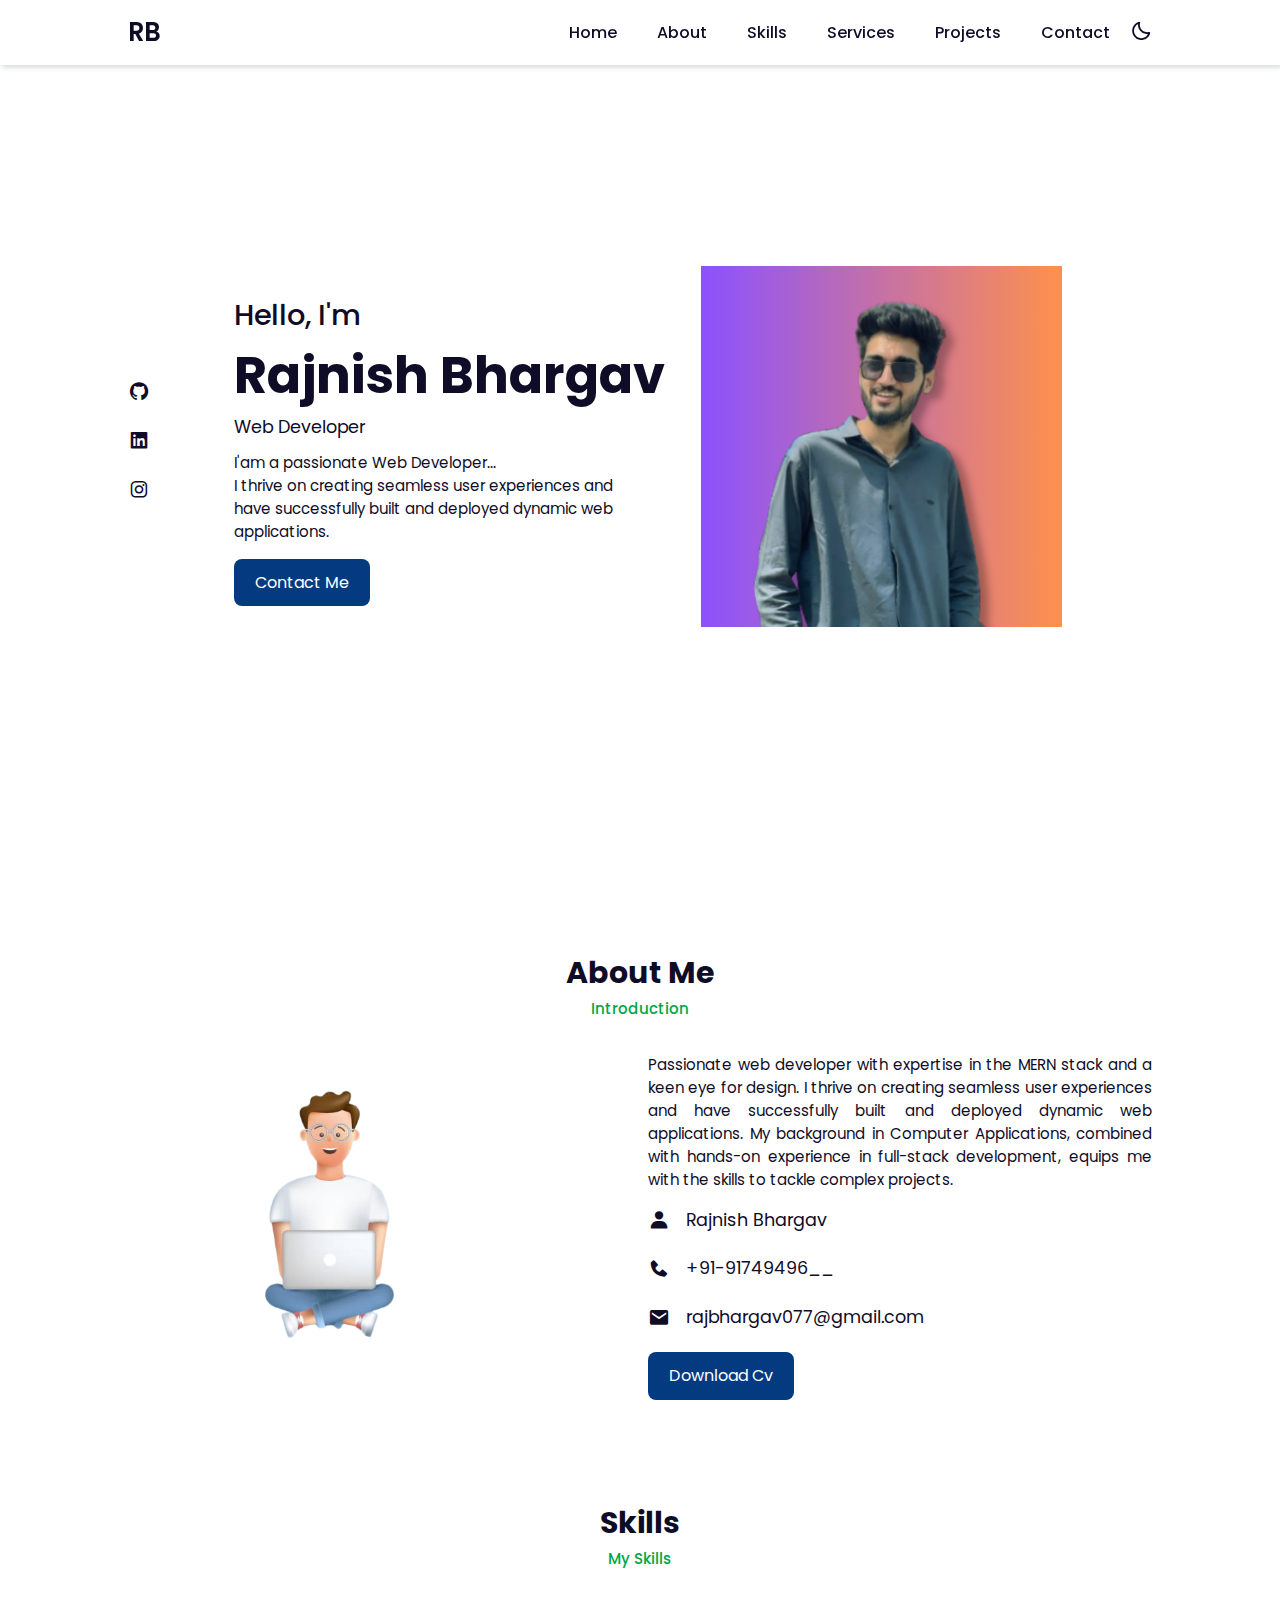
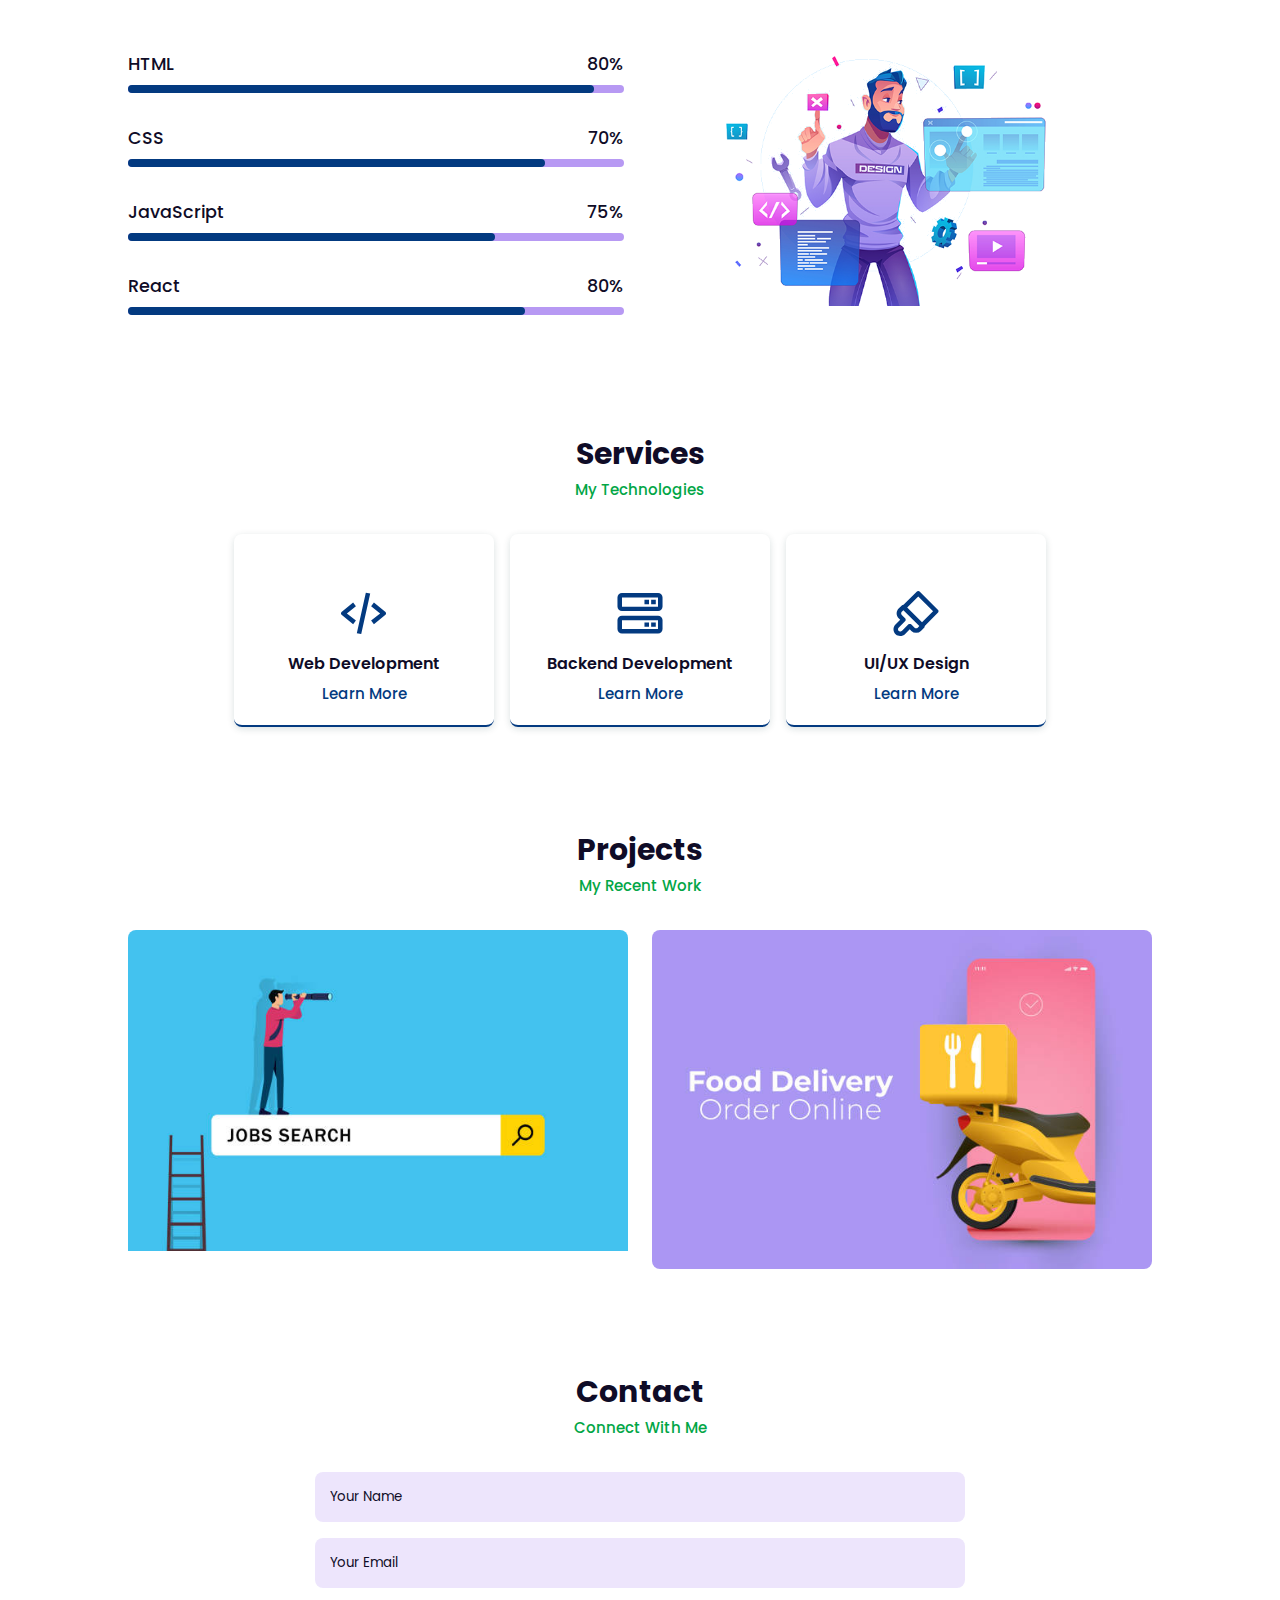
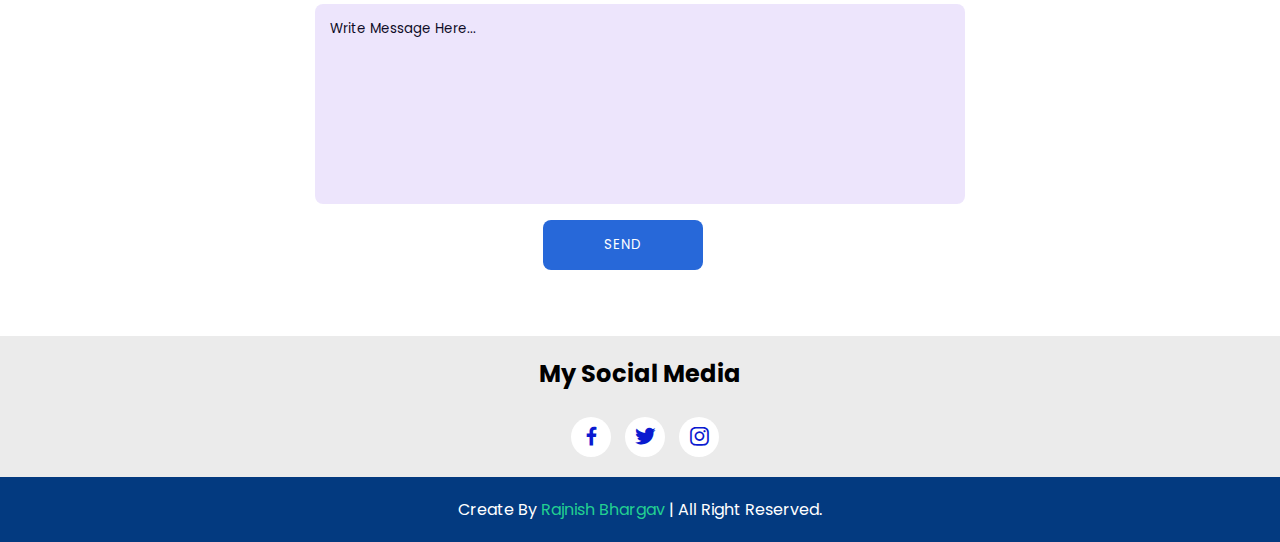
<file: Task1/index.html>
<!DOCTYPE html>
<html lang="en">
  <head>
    <meta charset="UTF-8" />
    <meta http-equiv="X-UA-Compatible" content="IE=edge" />
    <meta name="viewport" content="width=device-width, initial-scale=1.0" />
    <title>Portfolio Website</title>
    <!-- Link To CSS -->
    <link rel="stylesheet" href="./css/style.css" />
    <!-- Box Icons -->
    <link
      rel="stylesheet"
      href="https://cdn.jsdelivr.net/npm/boxicons@latest/css/boxicons.min.css"
    />
  </head>
  <body>
    <!-- Navbar -->
    <header>
      <a href="#" class="logo">RB</a>

      <div class="bx bx-menu" id="menu-icon"></div>

      <ul class="navbar">
        <li><a href="#home">Home</a></li>
        <li><a href="#about">About</a></li>
        <li><a href="#skills">Skills</a></li>
        <li><a href="#services">Services</a></li>
        <li><a href="#portfolio">Projects</a></li>
        <li><a href="#contact">Contact</a></li>
        <div class="bx bx-moon" id="darkmode"></div>
      </ul>
    </header>
    <!-- Home -->

    <section class="home" id="home">
      <div class="social">
        <a href="#"><i class="bx bxl-github"></i></a>
        <a href="#"><i class="bx bxl-linkedin-square"></i></a>
        <a href="#"><i class="bx bxl-instagram"></i></a>
      </div>
      <div class="home-img">
        <img src="./NewProfileXd.png" alt="" />
      </div>
      <div class="home-text">
        <span>Hello, I'm</span>
        <h1>Rajnish Bhargav</h1>
        <h2>Web Developer</h2>
        <p>
          I'am a passionate Web Developer...<br />
          I thrive on creating seamless user experiences and<br />
          have successfully built and deployed dynamic web applications.
        </p>
        <a href="#contact" class="btn">Contact Me</a>
      </div>
    </section>
    <!-- About -->
    <section class="about" id="about">
      <div class="heading">
        <h2>About Me</h2>
        <span>Introduction</span>
      </div>
      <!-- About Content -->
      <div class="about-container">
        <div class="about-img">
          <img src="./aboutMe22-removebg-preview.png" alt="" />
        </div>
        <div class="about-text">
          <p>
            Passionate web developer with expertise in the MERN stack and a keen
            eye for design. I thrive on creating seamless user experiences and
            have successfully built and deployed dynamic web applications. My
            background in Computer Applications, combined with hands-on
            experience in full-stack development, equips me with the skills to
            tackle complex projects.
          </p>
          <div class="information">
            <!-- Box 1 -->
            <div class="info-box">
              <i class="bx bxs-user"></i>
              <span>Rajnish Bhargav</span>
            </div>
            <!-- Box 2 -->
            <div class="info-box">
              <i class="bx bxs-phone"></i>
              <span>+91-91749496__</span>
            </div>
            <!-- Box 3 -->
            <div class="info-box">
              <i class="bx bxs-envelope"></i>
              <span>rajbhargav077@gmail.com</span>
            </div>
          </div>
          <a href="#" class="btn">Download Cv</a>
        </div>
      </div>
    </section>
    <!-- Skills -->
    <section class="skills" id="skills">
      <div class="heading">
        <h2>Skills</h2>
        <span>My Skills</span>
      </div>
      <!-- Skills Content -->
      <div class="skills-container">
        <div class="bars">
          <!-- Box 1 -->
          <div class="bars-box">
            <h3>HTML</h3>
            <span>80%</span>
            <div class="light-bar"></div>
            <div class="percent-bar html-bar"></div>
          </div>
          <!-- Box 2 -->
          <div class="bars-box">
            <h3>CSS</h3>
            <span>70%</span>
            <div class="light-bar"></div>
            <div class="percent-bar css-bar"></div>
          </div>
          <!-- Box 3 -->
          <div class="bars-box">
            <h3>JavaScript</h3>
            <span>75%</span>
            <div class="light-bar"></div>
            <div class="percent-bar js-bar"></div>
          </div>
          <!-- Box 4 -->
          <div class="bars-box">
            <h3>React</h3>
            <span>80%</span>
            <div class="light-bar"></div>
            <div class="percent-bar react-bar"></div>
          </div>
        </div>
        <div class="skills-img">
          <img src="./123.png" alt="" />
        </div>
      </div>
    </section>
    <!-- Services -->
    <section class="services" id="services">
      <div class="heading">
        <h2>Services</h2>
        <span>My Technologies</span>
      </div>
      <div class="services-content">
        <!-- Box 1 -->
        <div class="services-box">
          <i class="bx bx-code-alt"></i>
          <h3>Web Development</h3>
          <a href="#">Learn More</a>
        </div>
        <!-- Box 2 -->
        <div class="services-box">
          <i class="bx bx-server"></i>
          <h3>Backend Development</h3>
          <a href="#">Learn More</a>
        </div>
        <!-- Box 3 -->
        <div class="services-box">
          <i class="bx bx-brush"></i>
          <h3>UI/UX Design</h3>
          <a href="#">Learn More</a>
        </div>
      </div>
    </section>
    <!-- Portfolio -->
    <section class="portfolio" id="portfolio">
      <div class="heading">
        <h2>Projects</h2>
        <span>My Recent Work</span>
      </div>
      <div class="portfolio-content">
        <div class="portfolio-img">
          <img src="./project1Jobportal.jpg" alt="" />
        </div>
        <div class="portfolio-img">
          <img src="./project2FoodDelivery.jpg" alt="" />
        </div>
      </div>
    </section>
    <!-- Contact -->
    <section class="contact" id="contact">
      <div class="heading">
        <h2>Contact</h2>
        <span>Connect With Me</span>
      </div>
      <div class="contact-form">
        <form action="">
          <input type="text" placeholder="Your Name" />
          <input type="email" name="" id="" placeholder="Your Email" />
          <textarea
            name=""
            id=""
            cols="30"
            rows="10"
            placeholder="Write Message Here..."
          ></textarea>
          <input type="button" value="Send" class="contact-button" />
        </form>
      </div>
    </section>
    <!-- Footer -->
    <div class="footer">
      <h2>My Social Media</h2>
      <div class="footer-social">
        <a href="#"><i class="bx bxl-facebook"></i></a>
        <a href="#"><i class="bx bxl-twitter"></i></a>
        <a href="#"><i class="bx bxl-instagram"></i></a>
      </div>
    </div>

    <!-- Copyright -->
    <div class="copyright">
      <p>Create By <a href="">Rajnish Bhargav</a> | All Right Reserved.</p>
    </div>

    <!-- Link To JS -->
    <script src="./js/script.js"></script>
  </body>
</html>
</file>
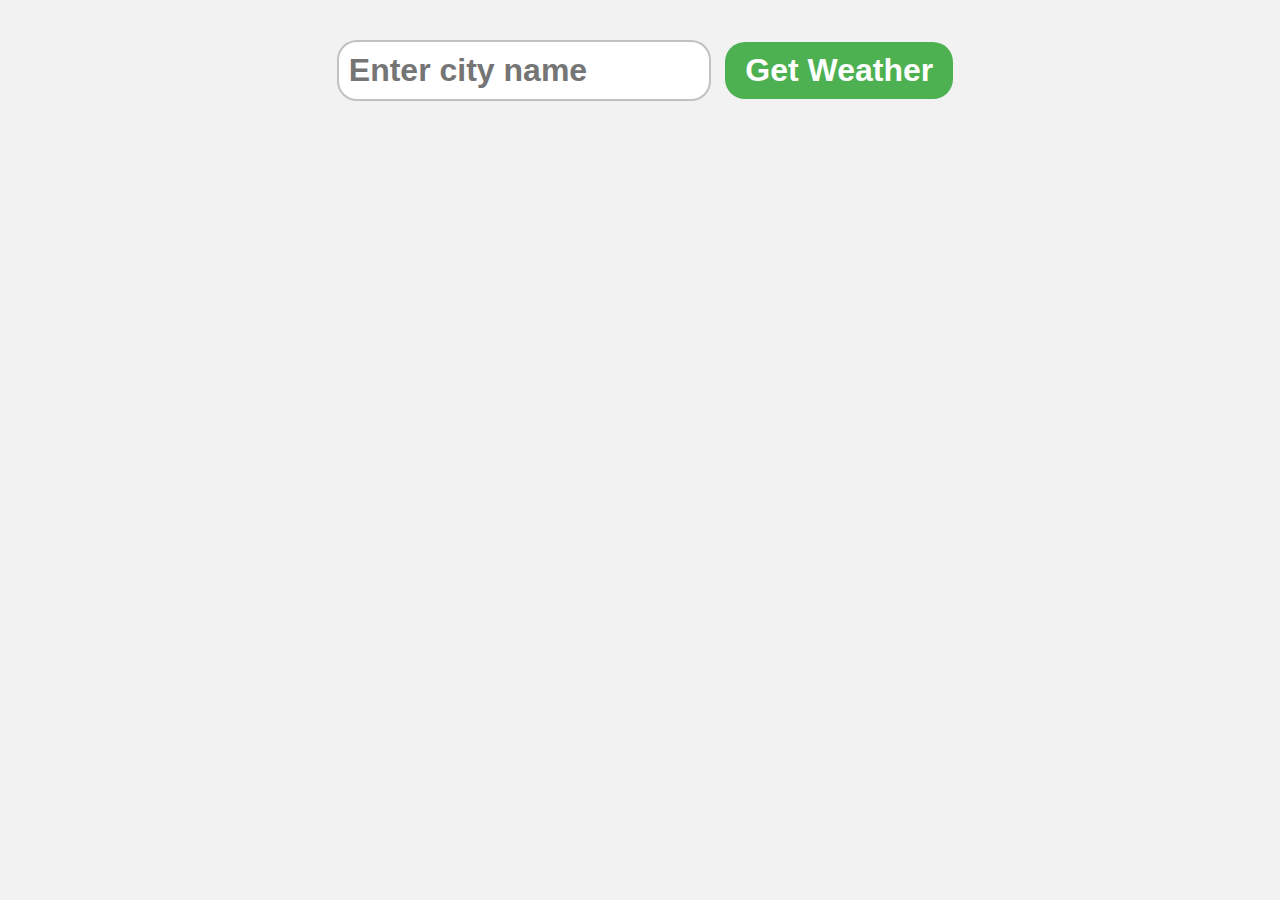
<file: Task2/index.html>
<!DOCTYPE html>
<html lang="en">
  <head>
    <meta charset="UTF-8" />
    <meta name="viewport" content="width=device-width, initial-scale=1.0" />
    <title>WeatherSite</title>
    <link rel="stylesheet" href="styles.css" />
  </head>
  <body>
    <form class="weatherForm">
      <input type="text" class="cityInput" placeholder="Enter city name" />
      <button type="submit">Get Weather</button>
    </form>
    <div class="card" style="display: none"></div>
    <script src="index.js"></script>
  </body>
</html>
</file>
<file: Task1/css/style.css>
/* Google Fonts */
@import url("https://fonts.googleapis.com/css2?family=Poppins:wght@200;300;400;500;600;700&display=swap");
* {
  margin: 0;
  padding: 0;
  box-sizing: border-box;
  list-style: none;
  text-decoration: none;
  scroll-behavior: smooth;
  scroll-padding-top: 2rem;
  font-family: "Poppins", sans-serif;
}
:root {
  --main-color: #033a80;
  --bg-color: #fff;
  --text-color: #0f0c27;
  --hover: hsl(260, 100%, 51%);

  --big-font: 3.2rem;
  --medium-font: 1.8rem;
  --p-font: 0.941rem;
}
section {
  padding: 50px 10%;
}
body.active {
  --text-color: #fff;
  --bg-color: #0f0c27;
}
body {
  background: var(--bg-color);
  color: var(--text-color);
}
*::selection {
  color: var(--bg-color);
  background: var(--main-color);
}
.heading {
  text-align: center;
}
.heading h2 {
  font-size: 30px;
}

.heading span {
  font-size: var(--p-font);
  color: rgb(2, 166, 70);
}
header {
  position: fixed;
  width: 100%;
  top: 0;
  right: 0;
  z-index: 1000;
  display: flex;
  align-items: center;
  justify-content: space-between;
  background: var(--bg-color);
  padding: 13px 10%;
  transition: 0.2s;
  box-shadow: -3px -3px 7px #ffffff73, 2px 2px 5px rgba(94, 104, 121, 0.288);
}
header.shadow {
  box-shadow: 0 0 4px rgb(14 55 54 / 15%);
}
.logo {
  font-size: 1.61rem;
  font-weight: 600;
  color: var(--text-color);
}
.navbar {
  display: flex;
}
.navbar a {
  font-size: 1rem;
  padding: 10px 20px;
  color: var(--text-color);
  font-weight: 500;
}
.navbar a:hover {
  color: var(--hover);
}
#menu-icon {
  font-size: 24px;
  cursor: pointer;
  z-index: 10001;
  display: none;
}
#darkmode {
  font-size: 22px;
  cursor: pointer;
}
.home {
  position: relative;
  width: 100%;
  min-height: 100vh;
  display: grid;
  grid-template-columns: 0.2fr 1fr 1fr;
  align-items: center;
  gap: 1rem;
}
.home-img {
  order: 2;
}
.home-img img {
  width: 80%;
  top: 0%;
}
.home-text span {
  font-size: var(--medium-font);
  font-weight: 500;
}
.home-text h1 {
  font-size: var(--big-font);
}
.home-text h2 {
  font-size: 1.1rem;
  font-weight: 400;
}
.home-text p {
  font-size: var(--p-font);
  font-weight: 400;
  margin: 0.7rem 0 1rem;
}
.social {
  display: flex;
  flex-direction: column;
}
.social a {
  margin-bottom: 1rem;
  font-size: 22px;
  color: var(--text-color);
}
.social a:hover {
  color: var(--hover);
}
.btn {
  display: inline-block;
  background: var(--main-color);
  color: #fff;
  padding: 0.7rem 1.3rem;
  border-radius: 0.5rem;
}
.btn:hover {
  background: var(--hover);
}

.about-container {
  display: grid;
  grid-template-columns: repeat(2, 1fr);
  gap: 1rem;
  margin-top: 2rem;
}

.about-img img {
  width: 80%;
  border-radius: 0.5rem;
}
.about-text p {
  font-size: var(--p-font);
  font-weight: 400;
  text-align: justify;
}
.information {
  margin: 1rem 0 1.4rem;
}
.information .info-box {
  display: flex;
  align-items: center;
  margin-bottom: 1.4rem;
}
.information .info-box .bx {
  font-size: 22px;
}
.information .info-box span {
  font-weight: 400;
  margin-left: 1rem;
}
.skills-container {
  display: grid;
  grid-template-columns: repeat(2, 1fr);
  align-items: center;
  gap: 2rem;
  margin-top: 4rem;
}
.skills-img img {
  width: 80%;
  padding-left: 4rem;
  object-position: center;
}
.bars-box {
  position: relative;
  display: flex;
  justify-content: space-between;
  align-items: center;
  padding: 1rem 0;
  margin-bottom: 1rem;
}
.bars-box h3,
span {
  font-size: 1.1rem;
  font-weight: 500;
}
.light-bar {
  position: absolute;
  bottom: 0;
  left: 0;
  width: 100%;
  height: 0.5rem;
  background: hsla(260, 100%, 44%, 0.4);
  border-radius: 0.5rem;
}
.percent-bar {
  position: absolute;
  bottom: 0;
  left: 0;
  height: 0.5rem;
  background: var(--main-color);
  border-radius: 0.5rem;
}
.html-bar {
  width: 94%;
}
.css-bar {
  width: 84%;
}
.js-bar {
  width: 74%;
}
.react-bar {
  width: 80%;
}
.services-content {
  display: grid;
  grid-template-columns: repeat(auto-fit, minmax(200px, auto));
  justify-content: center;
  gap: 1rem;
  margin-top: 2rem;
}
.services-box {
  padding: 20px;
  width: 260px;
  display: flex;
  flex-direction: column;
  align-items: center;
  text-align: center;
  border-radius: 0.5rem;
  border-bottom: 2px solid var(--main-color);
  box-shadow: 0 2px 7px rgb(14 55 54 / 15%);
}
.services-box:hover {
  background-color: #02225a;
}

.services-box h3 {
  font-size: 1rem;
  font-weight: 600;
  margin: 0.7rem 0 0.4rem;
}
.services-box:hover h3 {
  color: #fff;
}
.services-box .bx {
  padding-top: 2rem;
  font-size: 54px;
  color: var(--main-color);
}
.services-box:hover .bx {
  color: #22cf91;
}
.services-box a {
  color: var(--main-color);
  font-size: var(--p-font);
  font-weight: 500;
}
.services-box:hover a {
  color: #8b8a8f;
}
.portfolio-content {
  display: grid;
  grid-template-columns: repeat(auto-fit, minmax(280px, auto));
  gap: 1.5rem;
  margin-top: 2rem;
}
.portfolio-img {
  overflow: hidden;
  border-radius: 0.5rem;
}
.portfolio-img img {
  width: 100%;
  display: block;
}
.portfolio-img img:hover {
  transform: scale(1.2);
  transition: 1.5s;
}
.contact-form {
  display: grid;
  place-items: center;
  margin-top: 2rem;
}
.contact-form form {
  display: flex;
  flex-direction: column;
  width: 650px;
}
form input,
textarea {
  padding: 15px;
  border-radius: 0.5rem;
  width: 100%;
  border: none;
  outline: none;
  background: hsla(260, 100%, 44%, 0.1);
  margin-bottom: 1rem;
  color: var(--text-color);
}
form input::placeholder,
textarea::placeholder {
  color: var(--text-color);
}
form textarea {
  resize: none;
  height: 200px;
}
.contact-button {
  width: 160px;
  cursor: pointer;
  background: #2768d9;
  color: #fff;
  justify-content: center;
  text-transform: uppercase;
  letter-spacing: 1px;
  margin-left: 35%;
}
.contact-button:hover {
  background: var(--hover);
}
.footer {
  display: grid;
  place-items: center;
  padding: 20px;
  background: #ebebeb;
  color: #000;
}
.footer h2 {
  font-size: 1.5rem;
  margin-bottom: 1.6rem;
}
.footer-social a i {
  color: rgb(10, 26, 208);
  font-size: 25px;
  margin-left: 10px;
  text-align: center;
  line-height: 40px;
  background-color: #fff;
  border-radius: 50%;
  width: 40px;
  height: 40px;
}
.copyright {
  padding: 20px;
  background: var(--main-color);
  text-align: center;
  color: #fff;
}
.copyright a {
  color: #22cf91;
}
/* Making Responsive */
@media (max-width: 991px) {
  header {
    padding: 18px 4%;
  }
  section {
    padding: 50px 4%;
  }
}
@media (max-width: 881px) {
  :root {
    --big-font: 2.7rem;
    --medium-font: 1.4rem;
  }
}
@media (max-width: 768px) {
  :root {
    --big-font: 2.4rem;
    --medium-font: 1.2rem;
  }
  header {
    padding: 11px 4%;
  }
  #menu-icon {
    display: initial;
    color: var(--text-color);
  }
  header .navbar {
    position: absolute;
    top: -500px;
    left: 0;
    right: 0;
    display: flex;
    flex-direction: column;
    background: var(--bg-color);
    box-shadow: 0 4px 4px rgb(0 0 0 / 10%);
    transition: 0.2s ease;
    text-align: center;
  }
  .navbar.active {
    top: 100%;
  }
  .navbar a {
    padding: 1.5rem;
    display: block;
    background: var(--bg-color);
  }
  #darkmode {
    position: absolute;
    top: 1.4rem;
    right: 2rem;
  }
  .scroll-down {
    display: none;
  }
  .home {
    grid-template-columns: 0.5fr 3fr;
  }
  .home-text {
    grid-column: 1/3;
    padding-left: 1.4rem;
  }
  .home-img {
    order: initial;
  }
  .about-container {
    grid-template-columns: 1fr;
  }
  .about-img {
    display: flex;
    justify-content: center;
  }
  .skills-container {
    grid-template-columns: 1fr;
  }
  .skills-img img {
    padding-left: 0;
  }
  .skills-img {
    padding-top: 2rem;
    display: flex;
    justify-content: center;
  }
  .contact-form form {
    width: 300px;
  }
  .contact-button {
    margin-left: 25%;
  }
}
@media (max-width: 340px) {
  :root {
    --big-font: 1.7rem;
    --medium-font: 1.1rem;
  }
  .home-text span {
    font-size: 1rem;
  }
  .home-text h2 {
    font-size: 0.9rem;
    font-weight: 500;
  }
  .information .info-box span {
    font-size: 1rem;
  }
  .portfolio-content {
    grid-template-columns: repeat(auto-fit, minmax(200px, auto));
  }
  .contact-form form {
    width: 300px;
  }
  .contact-button {
    margin-left: 25%;
  }
}
</file>
<file: Task2/styles.css>
body {
  font-family: Arial, Helvetica, sans-serif;
  background-color: hsl(0, 0%, 95%);
  margin: 0;
  display: flex;
  align-items: center;
  flex-direction: column;
}

.weatherForm {
  margin: 30px;
}

.cityInput {
  padding: 10px;
  font-size: 2rem;
  font-weight: bold;
  border: 2px solid hsla(0, 0%, 20%, 0.3);
  border-radius: 20px;
  margin: 10px;
  width: 350px;
}

button[type="submit"] {
  padding: 10px 20px;
  font-weight: bold;
  font-size: 2rem;
  background-color: hsl(122, 39%, 50%);
  color: white;
  border: none;
  border-radius: 20px;
  cursor: pointer;
}

button[type="submit"]:hover {
  background-color: hsl(122, 39%, 30%);
}

.card {
  background: linear-gradient(100deg, hsl(210, 100%, 85%), hsl(40, 100%, 75%));
  padding: 50px;
  box-shadow: 2px 2px 5px hsla(0, 0%, 0%, 0.5);
  min-width: 300px;
  min-height: 100px;
  border-radius: 20px;
  display: flex;
  flex-direction: column;
  align-items: center;
}

h1 {
  font-size: 3.5rem;
  margin-top: 0;
  margin-bottom: 20px;
}

p {
  font-size: 1.5rem;
  margin: 5px 0;
}

.cityDisplay,
.tempDisplay {
  font-size: 3.5rem;
  font-weight: bold;
  color: hsla(0, 0%, 0%, 0.75);
  margin-bottom: 20px;
}

.humidityDisplay {
  font-weight: bold;
  margin-bottom: 20px;
}

.descDisplay {
  font-style: italic;
  font-weight: bold;
  font-size: 2rem;
}

.weatherEmoji {
  margin: 0;
  font-size: 6.5rem;
}

.errorDisplay {
  font-size: 2rem;
  font-weight: bold;
  color: hsla(0, 0%, 0%, 0.75);
}
</file>
